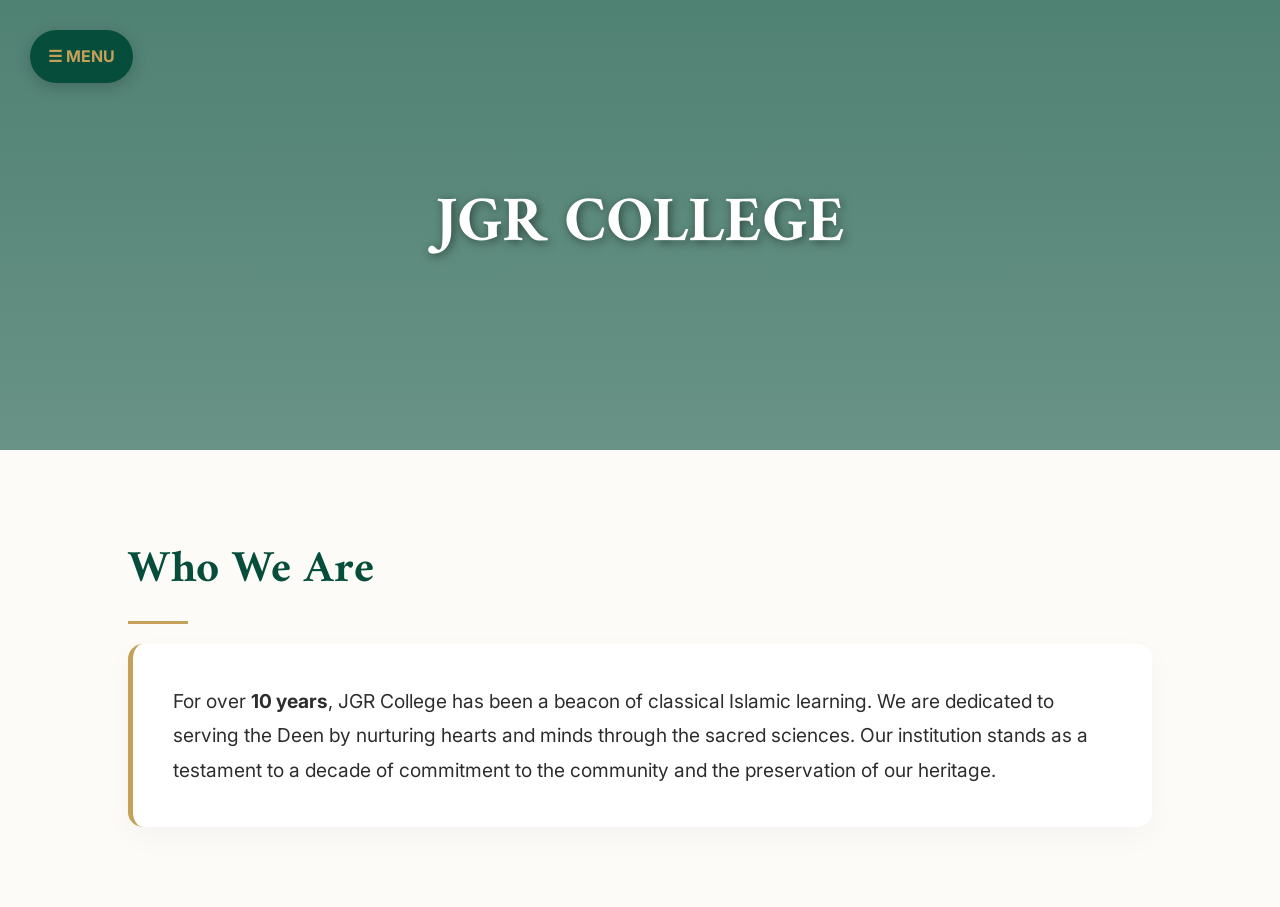
<file: index.html>
<!DOCTYPE html>
<html lang="en">
<head>
    <meta charset="UTF-8">
    <meta name="viewport" content="width=device-width, initial-scale=1.0">
    <title>JGR College | Serving the Deen</title>
    <link rel="stylesheet" href="style.css">
    <link href="https://fonts.googleapis.com/css2?family=Amiri:wght@400;700&family=Inter:wght@300;500&display=swap" rel="stylesheet">
</head>
<body>

    <div class="menu-trigger" onclick="toggleNav()">&#9776; MENU</div>

    <div id="sidebar" class="sidebar">
        <a href="javascript:void(0)" onclick="toggleNav()" style="text-align:right; font-size:2rem;">&times;</a>
        <a href="index.html">Home</a>
        <a href="syllabus.html">Syllabus</a>
        <a href="headteacher.html">Headteacher</a>
        <a href="impact.html">Values & Impact</a>
    </div>

    <header class="hero-header">
        <h1>JGR COLLEGE</h1>
    </header>

    <section class="section">
        <h2>Who We Are</h2>
        <div class="glass-card">
            <p style="font-size: 1.2rem;">For over <strong>10 years</strong>, JGR College has been a beacon of classical Islamic learning. We are dedicated to serving the Deen by nurturing hearts and minds through the sacred sciences. Our institution stands as a testament to a decade of commitment to the community and the preservation of our heritage.</p>
        </div>
    </section>

    <script>
        function toggleNav() {
            var s = document.getElementById("sidebar");
            s.style.width = s.style.width === "300px" ? "0" : "300px";
        }
    </script>
</body>
</html>
</file>
<file: style.css>
:root {
    --emerald: #064e3b;
    --gold: #c5a059;
    --cream: #fdfbf7;
    --white: #ffffff;
    --transition: all 0.4s cubic-bezier(0.165, 0.84, 0.44, 1);
}

* { margin: 0; padding: 0; box-box: border-box; }

body {
    font-family: 'Inter', sans-serif;
    background-color: var(--cream);
    color: #2d2d2d;
    line-height: 1.8;
}

/* Sidebar Navigation */
.sidebar {
    height: 100%;
    width: 0;
    position: fixed;
    z-index: 1000;
    top: 0;
    left: 0;
    background-color: var(--emerald);
    overflow-x: hidden;
    transition: var(--transition);
    padding-top: 80px;
    box-shadow: 10px 0 30px rgba(0,0,0,0.2);
}

.sidebar a {
    padding: 15px 40px;
    text-decoration: none;
    font-size: 1.2rem;
    color: var(--white);
    display: block;
    transition: 0.3s;
    font-family: 'Amiri', serif;
    border-bottom: 1px solid rgba(255,255,255,0.05);
}

.sidebar a:hover { color: var(--gold); background: rgba(255,255,255,0.05); }

.menu-trigger {
    position: fixed;
    top: 30px;
    left: 30px;
    z-index: 1001;
    cursor: pointer;
    background: var(--emerald);
    color: var(--gold);
    padding: 12px 18px;
    border-radius: 50px;
    font-weight: bold;
    box-shadow: 0 4px 15px rgba(0,0,0,0.2);
}

/* Header Image - Masjid e Nabawi */
.hero-header {
    height: 50vh;
    background: linear-gradient(rgba(6, 78, 59, 0.7), rgba(6, 78, 59, 0.5)), 
                url('https://images.unsplash.com/photo-1591604129939-f1efa4d9f7fa?auto=format&fit=crop&q=80&w=1600');
    background-size: cover;
    background-position: center;
    background-attachment: fixed;
    display: flex;
    align-items: center;
    justify-content: center;
    text-align: center;
    color: var(--white);
}

.hero-header h1 {
    font-family: 'Amiri', serif;
    font-size: 4rem;
    text-shadow: 2px 2px 10px rgba(0,0,0,0.5);
    animation: fadeIn 1.2s ease-out;
}

/* Content Layout */
.section { padding: 80px 10%; max-width: 1200px; margin: 0 auto; }

h2 {
    font-family: 'Amiri', serif;
    font-size: 2.8rem;
    color: var(--emerald);
    margin-bottom: 20px;
    position: relative;
}

h2::after {
    content: "";
    display: block;
    width: 60px;
    height: 3px;
    background: var(--gold);
    margin-top: 10px;
}

.card-container {
    display: grid;
    grid-template-columns: repeat(auto-fit, minmax(300px, 1fr));
    gap: 30px;
    margin-top: 40px;
}

.glass-card {
    background: var(--white);
    padding: 40px;
    border-radius: 15px;
    border-left: 5px solid var(--gold);
    box-shadow: 0 10px 30px rgba(0,0,0,0.03);
    transition: var(--transition);
}

.glass-card:hover { transform: translateY(-10px); box-shadow: 0 20px 40px rgba(0,0,0,0.1); }

/* Animations */
@keyframes fadeIn {
    from { opacity: 0; transform: translateY(20px); }
    to { opacity: 1; transform: translateY(0); }
}
</file>
